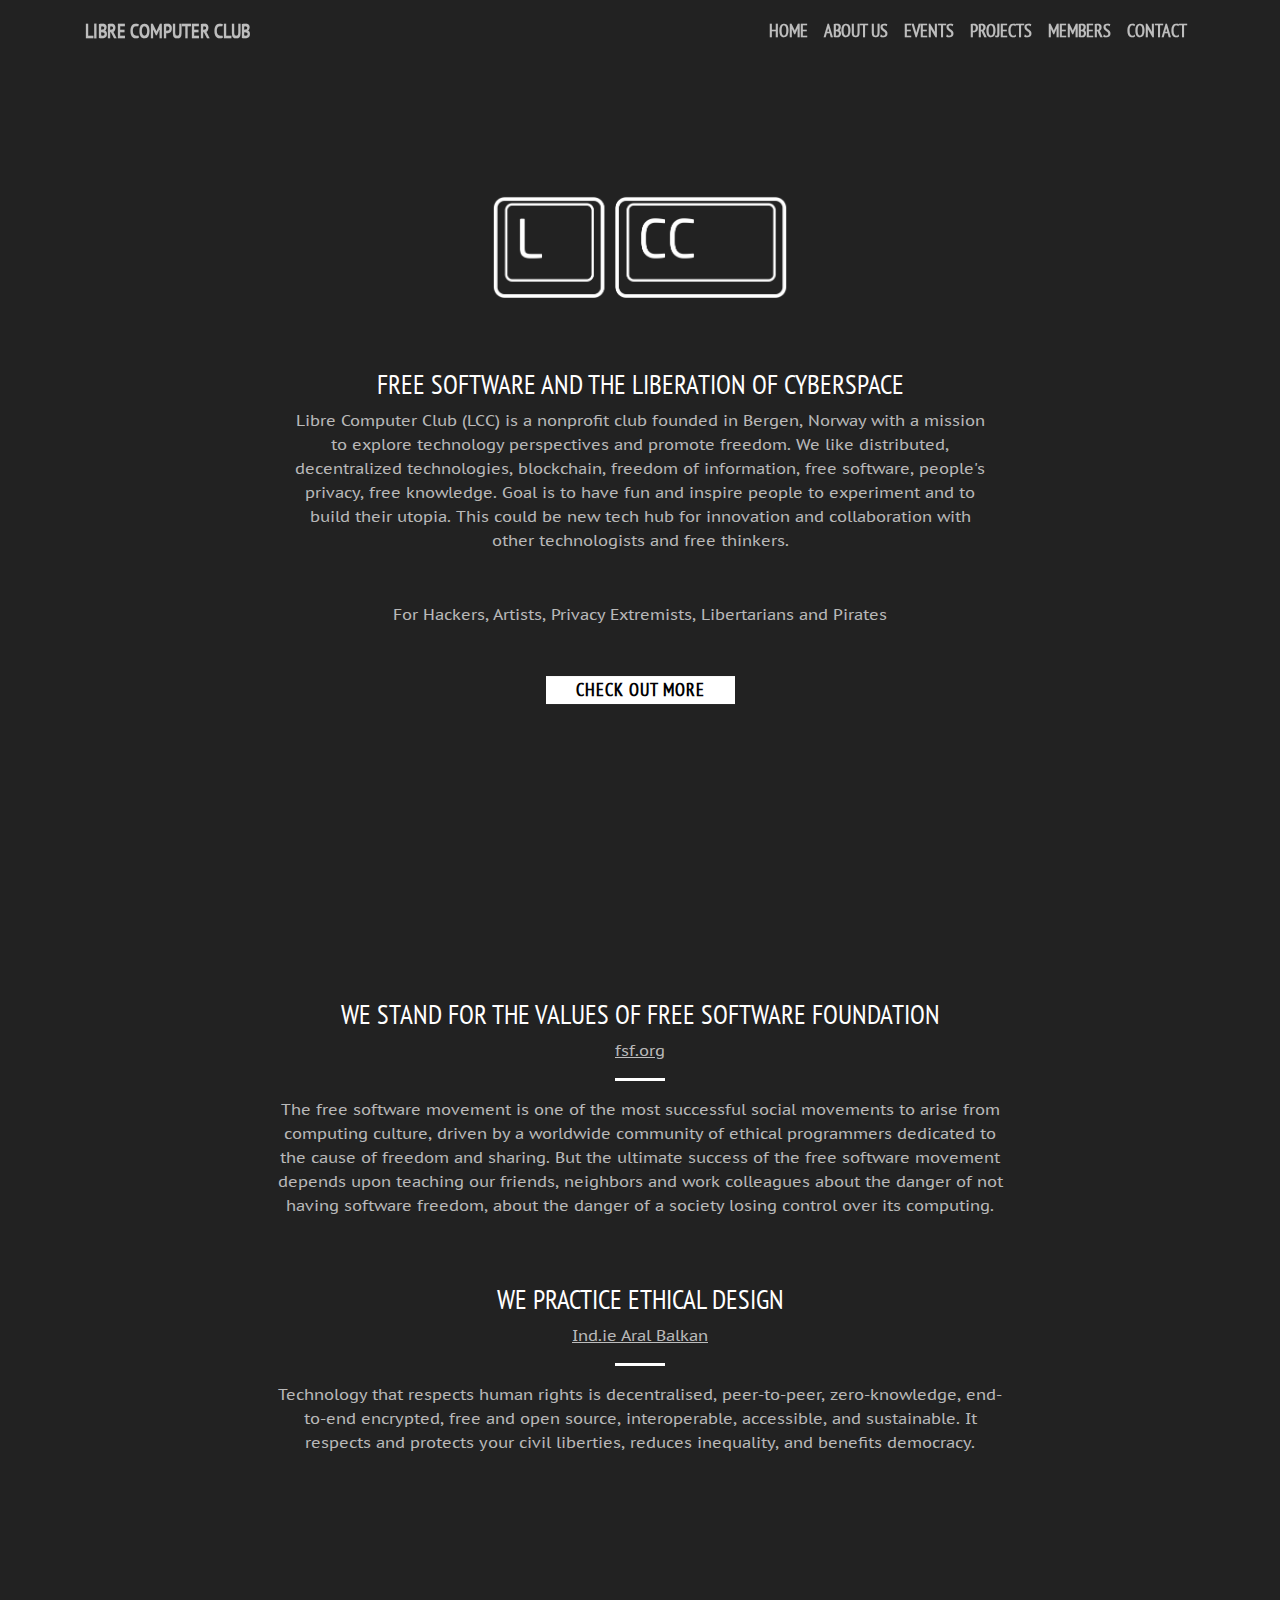
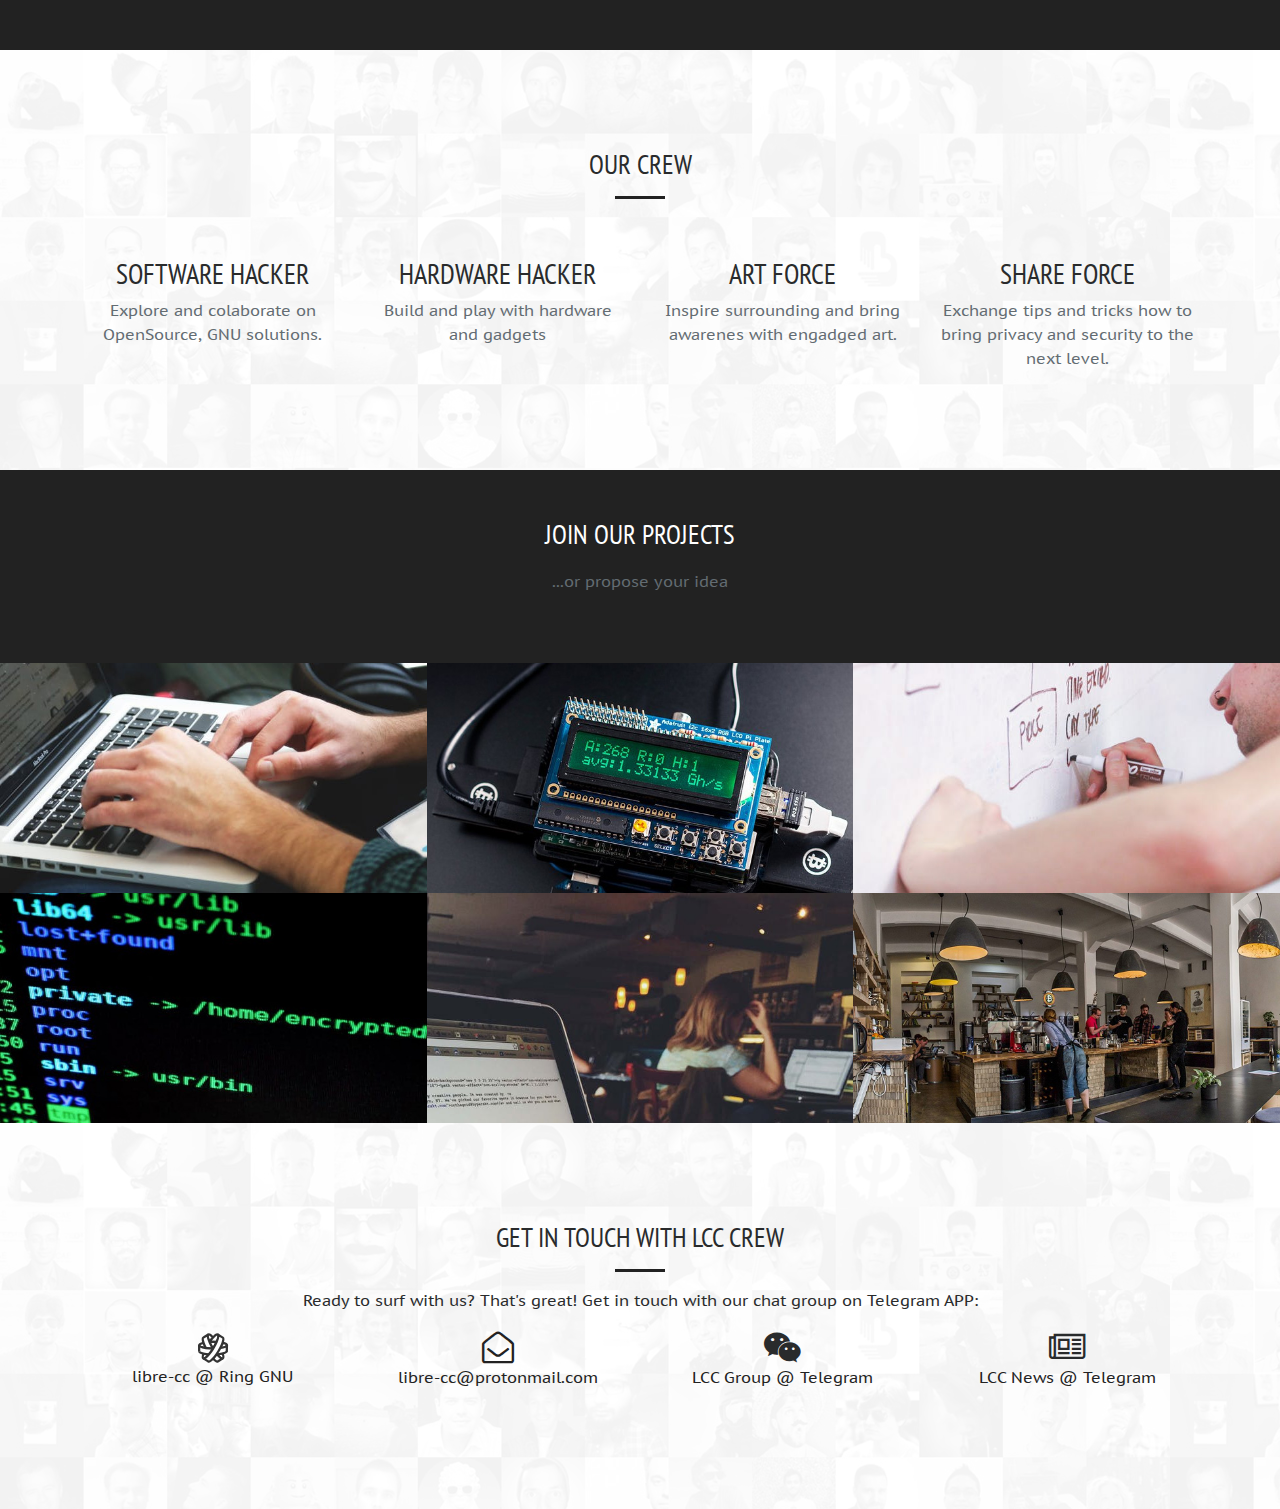
<file: index.html>
<!DOCTYPE html>
<html lang="en">

<head>

    <meta charset="utf-8">
    <meta name="viewport" content="width=device-width, initial-scale=1, shrink-to-fit=no">
    <meta name="description" content="">
    <meta name="author" content="">

    <title>LCC - Libre Computer Club</title>

    <!-- Bootstrap core CSS -->
    <link href="vendor/bootstrap/css/bootstrap.min.css" rel="stylesheet">

    <!-- Custom fonts for this template -->
    <link href="vendor/font-awesome/css/font-awesome.min.css" rel="stylesheet" type="text/css">

    <!-- Plugin CSS -->
    <link href="vendor/magnific-popup/magnific-popup.css" rel="stylesheet">

    <!-- Custom styles for this template -->
    <link href="css/creative.min.css" rel="stylesheet">

    <!-- Temporary navbar container fix -->
    <style>
        .navbar-toggler {
            z-index: 1;
        }
        .ring{
            display: block;
            background-image: url("../img/ring-o.svg");
            background-repeat: no-repeat;
            background-size: 100% auto;
            width: 32px;
            height: 32px;
            margin: 0px auto;
        }
        .postm::after {
            content: "@protonmail.com";
        }
        @media (max-width: 576px) {
            nav>.container {
                width: 100%;
            }
        }
    </style>

</head>

<body id="page-top">

    <!-- Navigation -->
    <nav class="navbar fixed-top navbar-toggleable-md navbar-light" id="mainNav">
        <button class="navbar-toggler navbar-toggler-right" type="button" data-toggle="collapse" data-target="#navbarExample" aria-controls="navbarExample" aria-expanded="false" aria-label="Toggle navigation">
            <span class="navbar-toggler-icon"></span>
        </button>
        <div class="container">
            <a class="navbar-brand PTSans-Narrow" href="#page-top">Libre Computer Club</a>
            <div class="collapse navbar-collapse" id="navbarExample">
                <ul class="navbar-nav ml-auto PTSans-Narrow">
                    <li class="nav-item">
                        <a class="nav-link" href="#">Home</a>
                    </li>
                    <li class="nav-item">
                        <a class="nav-link" href="#about">About us</a>
                    </li>
                    <li class="nav-item">
                        <a class="nav-link" href="#services">Events</a>
                    </li>
                    <li class="nav-item">
                        <a class="nav-link" href="#portfolio">Projects</a>
                    </li>
                    <li class="nav-item">
                        <a class="nav-link" href="#contact">Members</a>
                    </li>
                    </li>
                    <li class="nav-item">
                        <a class="nav-link" href="#contact">Contact</a>
                    </li>
                </ul>
            </div>
        </div>
    </nav>

    <header class="masthead">
        <div class="header-content">
            <div class="header-content-inner">
                <h1 id="homeHeading">Libre Computer Club</h1>
                <br>
                <h2 class="section-heading text-white">Free Software and the Liberation of Cyberspace</h2>
                <p class="text-faded">Libre Computer Club (LCC) is a nonprofit club founded in Bergen, Norway with a mission to explore technology perspectives and promote freedom. We like distributed, decentralized technologies, blockchain, freedom of information,
                    free software, people's privacy, free knowledge. Goal is to have fun and inspire people to experiment and to build their utopia. This could be new tech hub for innovation and collaboration with other technologists and free thinkers.</p>

                <p>For Hackers, Artists, Privacy Extremists, Libertarians and Pirates</p>
                <a class="btn btn-primary btn-xl" href="#about">Check Out More</a>
            </div>
        </div>
    </header>

    <section class="bg-primary" id="about">
        <div class="container">
            <div class="row">
                <div class="col-lg-8 offset-lg-2 text-center">
                    <h2 class="section-heading text-white">We stand for the values of Free Software Foundation</h2>
                    <a class="text-faded links" target="_blank" href="http://www.fsf.org/">fsf.org</a>
                    <hr class="light">
                    <p class="text-faded">The free software movement is one of the most successful social movements to arise from computing culture, driven by a worldwide community of ethical programmers dedicated to the cause of freedom and sharing. But the ultimate success
                        of the free software movement depends upon teaching our friends, neighbors and work colleagues about the danger of not having software freedom, about the danger of a society losing control over its computing.
                    </p>
                    <br><br>
                    <h2 class="section-heading text-white">We practice Ethical Design</h2>
                    <a class="text-faded links" target="_blank" href="https://ind.ie/ethical-design/">Ind.ie Aral Balkan</a>
                    <hr class="light">
                    <p class="text-faded">Technology that respects human rights is decentralised, peer-to-peer, zero-knowledge, end-to-end encrypted, free and open source, interoperable, accessible, and sustainable. It respects and protects your civil liberties, reduces inequality,
                        and benefits democracy.</p>
                    <br><br>
                    <a class="btn btn-default btn-xl sr-button" href="#services">Get involved!</a>
                </div>
            </div>
        </div>
    </section>

    <section id="services">
        <div class="container">
            <div class="row">
                <div class="col-lg-12 text-center">
                    <h2 class="section-heading">Our Crew</h2>
                    <hr class="primary">
                </div>
            </div>
        </div>
        <div class="container">
            <div class="row">
                <div class="col-lg-3 col-md-6 text-center">
                    <div class="service-box">
                        <i class="fa fa-1x fa-heart text-primary sr-icons"></i>
                        <h3>Software Hacker</h3>
                        <p class="text-muted">Explore and colaborate on OpenSource, GNU solutions.</p>
                    </div>
                </div>
                <div class="col-lg-3 col-md-6 text-center">
                    <div class="service-box">
                        <i class="fa fa-1x fa-heart text-primary sr-icons"></i>
                        <h3>Hardware Hacker</h3>
                        <p class="text-muted">Build and play with hardware and gadgets</p>
                    </div>
                </div>
                <div class="col-lg-3 col-md-6 text-center">
                    <div class="service-box">
                        <i class="fa fa-1x fa-heart text-primary sr-icons"></i>
                        <h3>Art Force</h3>
                        <p class="text-muted">Inspire surrounding and bring awarenes with engadged art.</p>
                    </div>
                </div>
                <div class="col-lg-3 col-md-6 text-center">
                    <div class="service-box">
                        <i class="fa fa-1x fa-heart text-primary sr-icons"></i>
                        <h3>Share force</h3>
                        <p class="text-muted">Exchange tips and tricks how to bring privacy and security to the next level.</p>
                    </div>
                </div>
            </div>
        </div>
    </section>
    <div class="call-to-action bg-dark">
        <div class="container text-center">
            <h2>Join Our Projects</h2>
            <p class="text-muted">...or propose your idea</p>
        </div>
    </div>
    <section class="no-padding" id="portfolio">
        <div class="container-fluid">
            <div class="row no-gutter popup-gallery">
                <div class="col-lg-4 col-sm-6">
                    <div class="portfolio-box">
                        <img class="img-fluid" src="img/portfolio/thumbnails/1.jpg" alt="">
                        <div class="portfolio-box-caption">
                            <div class="portfolio-box-caption-content">
                                <div class="project-category text-faded">
                                    Category
                                </div>
                                <div class="project-name">
                                    OpenSource
                                </div>
                            </div>
                        </div>
                    </div>
                </div>
                <div class="col-lg-4 col-sm-6">
                    <div class="portfolio-box" >
                        <img class="img-fluid" src="img/portfolio/thumbnails/2.jpg" alt="">
                        <div class="portfolio-box-caption">
                            <div class="portfolio-box-caption-content">
                                <div class="project-category text-faded">
                                    Category
                                </div>
                                <div class="project-name">
                                    HardwareHacks
                                </div>
                            </div>
                        </div>
                    </div>
                </div>
                <div class="col-lg-4 col-sm-6">
                    <div class="portfolio-box">
                        <img class="img-fluid" src="img/portfolio/thumbnails/3.jpg" alt="">
                        <div class="portfolio-box-caption">
                            <div class="portfolio-box-caption-content">
                                <div class="project-category text-faded">
                                    Category
                                </div>
                                <div class="project-name">
                                    New_Ideas
                                </div>
                            </div>
                        </div>
                    </div>
                </div>
                <div class="col-lg-4 col-sm-6">
                    <div class="portfolio-box" >
                        <img class="img-fluid" src="img/portfolio/thumbnails/4.jpg" alt="">
                        <div class="portfolio-box-caption">
                            <div class="portfolio-box-caption-content">
                                <div class="project-category text-faded">
                                    Category
                                </div>
                                <div class="project-name">
                                    Programming
                                </div>
                            </div>
                        </div>
                    </div>
                </div>
                <div class="col-lg-4 col-sm-6">
                    <div class="portfolio-box">
                        <img class="img-fluid" src="img/portfolio/thumbnails/5.jpg" alt="">
                        <div class="portfolio-box-caption">
                            <div class="portfolio-box-caption-content">
                                <div class="project-category text-faded">
                                    Category
                                </div>
                                <div class="project-name">
                                    Hangouts
                                </div>
                            </div>
                        </div>
                    </div>
                </div>
                <div class="col-lg-4 col-sm-6">
                    <div class="portfolio-box">
                        <img class="img-fluid" src="img/portfolio/thumbnails/6.jpg" alt="">
                        <div class="portfolio-box-caption">
                            <div class="portfolio-box-caption-content">
                                <div class="project-category text-faded">
                                    Category
                                </div>
                                <div class="project-name">
                                    LCC Crypto Cafe
                                </div>
                            </div>
                        </div>
                    </div>
                </div>
            </div>
        </div>
    </section>



    <section id="contact">
        <div class="container">
            <div class="row">
                <div class="col-lg-8 offset-lg-2 text-center">
                    <h2 class="section-heading">Get In Touch with LCC Crew</h2>
                    <hr class="primary">
                    <p>Ready to surf with us? That's great! Get in touch with our chat group on Telegram APP:</p>
                </div>
                <div class="col-lg-3 text-center">
                    <i class="ring"></i>
                    <p><a target="_blank"  href="https://ring.cx">libre-cc @ Ring GNU</a></p>
                </div>
                <div class="col-lg-3 text-center">
                    <a target="_blank" href="publickey.libre-cc.txt">
                        <i class="fa fa fa-envelope-open-o fa-2x "></i>
                        <p class="postm">libre-cc</p>
                    </a>
                </div>
                <div class="col-lg-3 text-center">
                    <i class="fa fa-weixin fa-2x "></i>
                    <p><a target="_blank" href="https://t.me/joinchat/AAAAAA7NJtkN9v2lS11cxA">LCC Group @ Telegram</a></p>
                </div>
                <div class="col-lg-3 text-center">
                    <i class="fa fa-newspaper-o fa-2x "></i>
                    <p><a target="_blank" href="https://t.me/LibreComputerClub">LCC News @ Telegram</a></p>
                </div>
            </div>
        </div>
    </section>

    <!-- Bootstrap core JavaScript -->
    <script src="vendor/jquery/jquery.min.js"></script>
    <script src="vendor/tether/tether.min.js"></script>
    <script src="vendor/bootstrap/js/bootstrap.min.js"></script>

    <!-- Plugin JavaScript -->
    <script src="vendor/jquery-easing/jquery.easing.min.js"></script>
    <script src="vendor/scrollreveal/scrollreveal.min.js"></script>
    <script src="vendor/magnific-popup/jquery.magnific-popup.min.js"></script>

    <!-- Custom scripts for this template -->
    <script src="js/creative.min.js"></script>

</body>

</html>
</file>
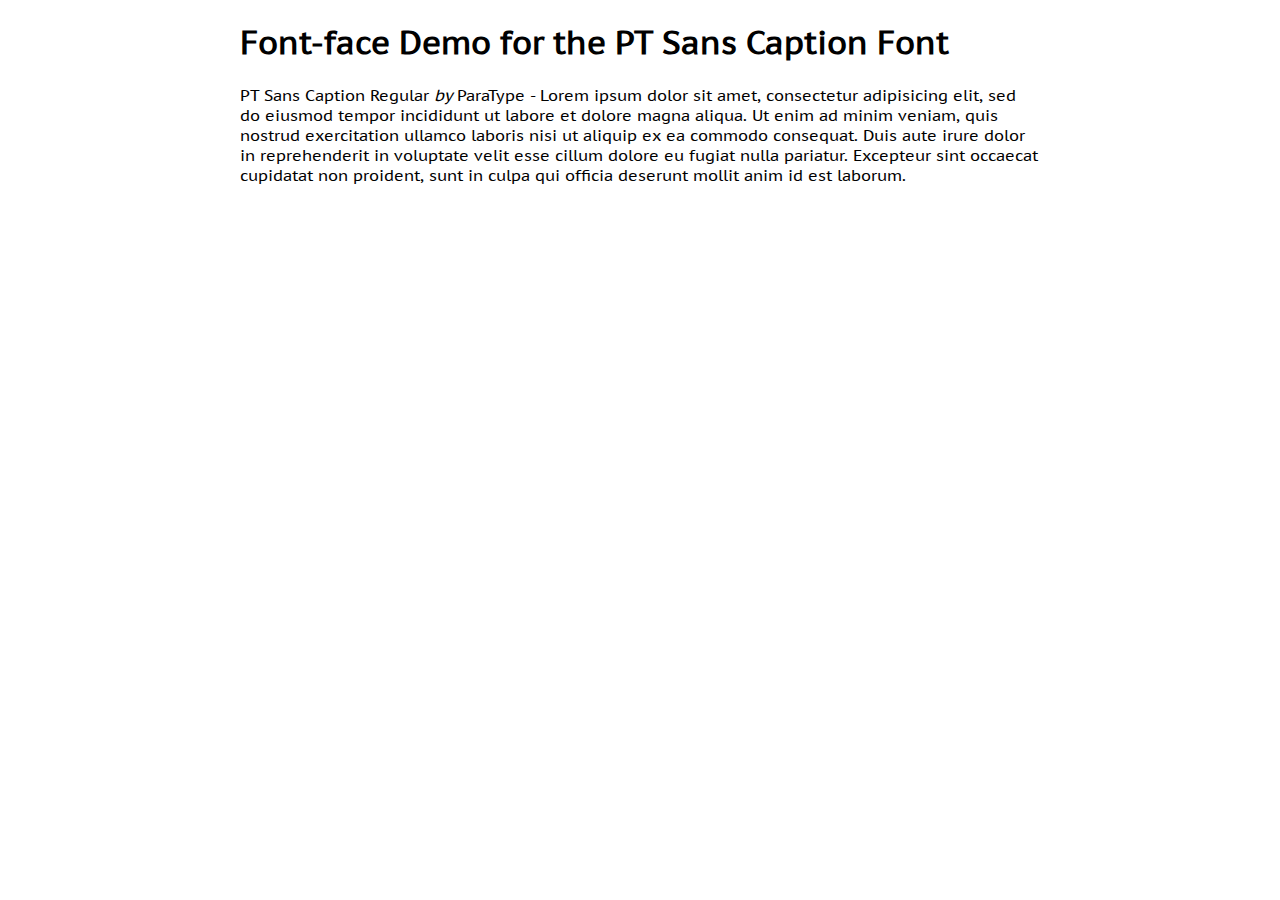
<file: fonts/PTSansCaption/demo.html>
<!DOCTYPE html>

<html lang="en">
<head>
	<meta charset="utf-8"/>
	<title>Font Face Demo</title>
	<link rel="stylesheet" href="stylesheet.css" type="text/css" charset="utf-8">
	<style type="text/css" media="screen">
		#container {
			width: 800px;
			margin-left: auto;
			margin-right: auto;
		}
	</style>
</head>
<body>
	<div id="container">
		<h1 class="fontpro">Font-face Demo for the PT Sans Caption Font</h1>
    <p class="fontpro">PT Sans Caption Regular <em>by</em> ParaType - Lorem ipsum dolor sit amet, consectetur adipisicing elit, sed do eiusmod tempor incididunt ut labore et dolore magna aliqua. Ut enim ad minim veniam, quis nostrud exercitation ullamco laboris nisi ut aliquip ex ea commodo consequat. Duis aute irure dolor in reprehenderit in voluptate velit esse cillum dolore eu fugiat nulla pariatur. Excepteur sint occaecat cupidatat non proident, sunt in culpa qui officia deserunt mollit anim id est laborum.</p>
	</div>
</body>
</html>
</file>
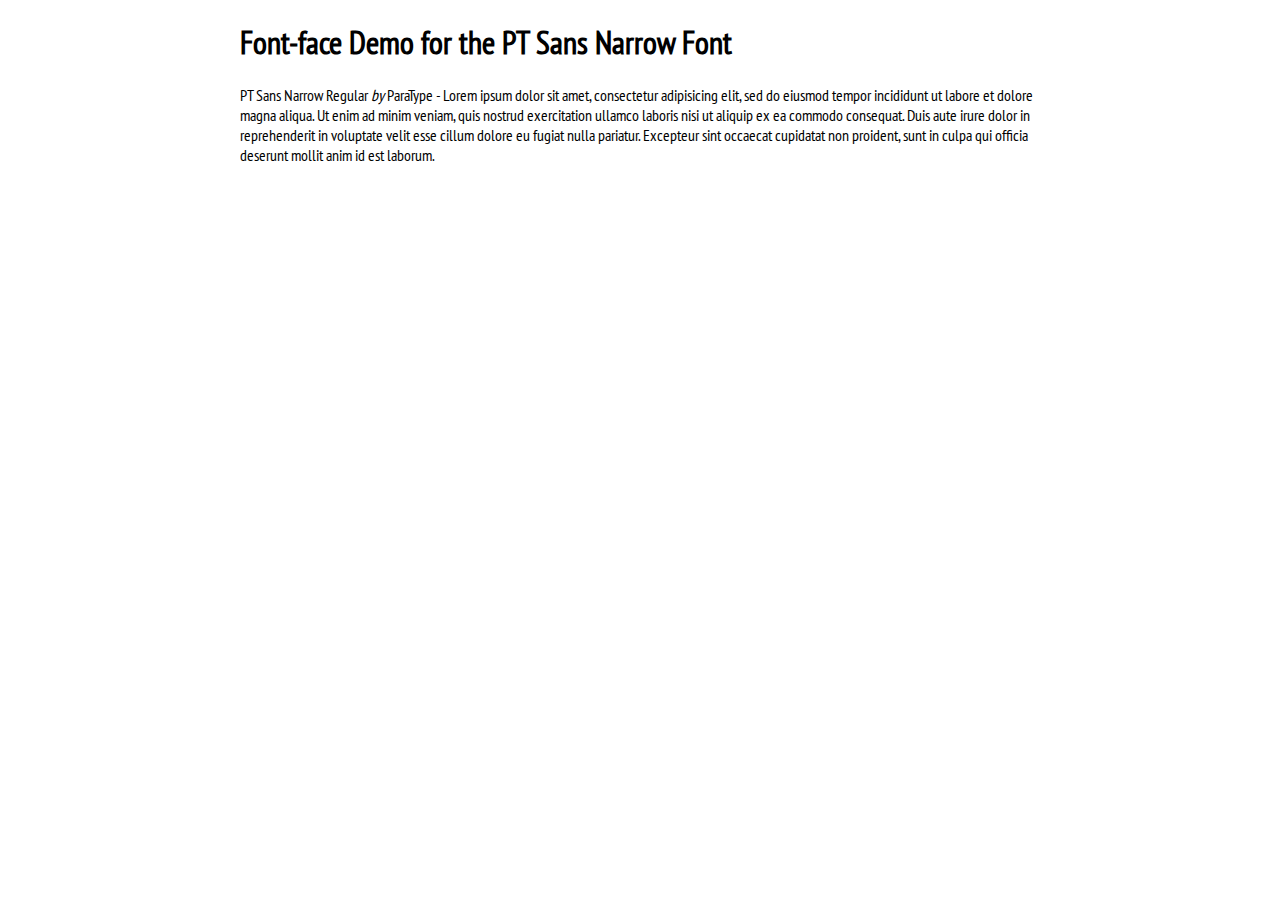
<file: fonts/PTSansNarrow (1)/demo.html>
<!DOCTYPE html>

<html lang="en">
<head>
	<meta charset="utf-8"/>
	<title>Font Face Demo</title>
	<link rel="stylesheet" href="stylesheet.css" type="text/css" charset="utf-8">
	<style type="text/css" media="screen">
		#container {
			width: 800px;
			margin-left: auto;
			margin-right: auto;
		}
	</style>
</head>
<body>
	<div id="container">
		<h1 class="fontpro">Font-face Demo for the PT Sans Narrow Font</h1>
    <p class="fontpro">PT Sans Narrow Regular <em>by</em> ParaType - Lorem ipsum dolor sit amet, consectetur adipisicing elit, sed do eiusmod tempor incididunt ut labore et dolore magna aliqua. Ut enim ad minim veniam, quis nostrud exercitation ullamco laboris nisi ut aliquip ex ea commodo consequat. Duis aute irure dolor in reprehenderit in voluptate velit esse cillum dolore eu fugiat nulla pariatur. Excepteur sint occaecat cupidatat non proident, sunt in culpa qui officia deserunt mollit anim id est laborum.</p>
	</div>
</body>
</html>
</file>
<file: fonts/PTSansCaption/stylesheet.css>
/* Designed by ParaType */
/* FontFace Generated by FontPro */

@font-face {
  font-family: 'PTSans-Caption';
  src: url('PT_Sans-Caption-Web-Regular.eot');
  src: url('PT_Sans-Caption-Web-Regular.eot?#iefix') format('embedded-opentype'),
       url('PT_Sans-Caption-Web-Regular.woff') format('woff'),
       url('PT_Sans-Caption-Web-Regular.ttf') format('truetype'),
       url('PT_Sans-Caption-Web-Regular.svg#PTSans-Caption') format('svg');
}

.fontpro,.fontpro-35458 {
  font-family: 'PTSans-Caption',sans-serif;
}
</file>
<file: fonts/PTSansNarrow (1)/stylesheet.css>
/* Designed by  */
/* FontFace Generated by FontPro */

@font-face {
  font-family: 'PTSans-Narrow';
  src: url('PT_Sans-Narrow-Web-Regular.eot');
  src: url('PT_Sans-Narrow-Web-Regular.eot?#iefix') format('embedded-opentype'),
       url('PT_Sans-Narrow-Web-Regular.woff') format('woff'),
       url('PT_Sans-Narrow-Web-Regular.ttf') format('truetype'),
       url('PT_Sans-Narrow-Web-Regular.svg#PTSans-Narrow') format('svg');
}

.fontpro,.fontpro-35251 {
  font-family: 'PTSans-Narrow',sans-serif;
}
</file>
<file: css/creative.min.css>
@font-face{font-family:'PTSans-Narrow';src:url("../fonts/PT_Sans-Narrow-Web-Regular.eot");src:url("../fonts/PT_Sans-Narrow-Web-Regular.eot?#iefix") format("embedded-opentype"),url("../fonts/PT_Sans-Narrow-Web-Regular.woff") format("woff"),url("../fonts/PT_Sans-Narrow-Web-Regular.ttf") format("truetype"),url("../fonts/PT_Sans-Narrow-Web-Regular.svg#PTSans-NarrowBold") format("svg")}.PTSans-Narrow{font-family:'PTSans-Narrow',sans-serif}@font-face{font-family:'PTSans-Caption';src:url("../fonts/PT_Sans-Caption-Web-Regular.eot");src:url("../fonts/PT_Sans-Caption-Web-Regular.eot?#iefix") format("embedded-opentype"),url("../fonts/PT_Sans-Caption-Web-Regular.woff") format("woff"),url("../fonts/PT_Sans-Caption-Web-Regular.ttf") format("truetype"),url("../fonts/PT_Sans-Caption-Web-Regular.svg#PTSans-Caption") format("svg")}.PTSans-Caption{font-family:'PTSans-Caption',sans-serif}html,body{width:100%;height:100%}body{font-family:'PTSans-Caption', 'Helvetica Neue', Arial, sans-serif}hr{max-width:50px;border-width:3px;border-color:#222}hr.light{border-color:white}a{color:#222;-webkit-transition:all .2s;-moz-transition:all .2s;transition:all .2s}a:hover,a:focus{color:#222}h1,h2,h3,h4,h5,h6{font-family:'PTSans-Narrow', 'Helvetica Neue', Arial, sans-serif;font-family:'PTSans-NarrowBold',sans-serif;font-family:'PTSans-Narrow',sans-serif;text-transform:uppercase}h2{font-size:1.7rem}p{font-size:16px;line-height:1.5;margin-bottom:20px}.bg-primary{background-color:#222 !important}.bg-dark{color:white;background-color:#222 !important}.text-faded{color:rgba(255,255,255,0.7)}section{padding:100px 0}.section-heading{margin-top:0}.no-padding{padding:0}::-moz-selection{color:white;background:#222;text-shadow:none}::selection{color:white;background:#222;text-shadow:none}.links{text-decoration:underline}.links:hover{color:#fff}img::selection{color:white;background:transparent}img::-moz-selection{color:white;background:transparent}body{-webkit-tap-highlight-color:#222}.btn.btn-xl{border-radius:0;font-family:'PTSans-Narrow', 'Helvetica Neue', Arial, sans-serif;font-size:18px;padding:5px 30px !important;line-height:1;letter-spacing:1px}#mainNav{border-color:rgba(34,34,34,0.05);background-color:white;-webkit-transition:all .2s;-moz-transition:all .2s;transition:all .2s}#mainNav .navbar-brand{font-weight:700;text-transform:uppercase;color:#222}#mainNav .navbar-brand:hover,#mainNav .navbar-brand:focus{color:#222}#mainNav .navbar-toggle{font-size:12px;font-weight:700;text-transform:uppercase;color:#222}#mainNav .navbar-nav>li.nav-item>a.nav-link,#mainNav .navbar-nav>li.nav-item>a.nav-link:focus{font-size:18px;font-weight:700;text-transform:uppercase;color:#222}#mainNav .navbar-nav>li.nav-item>a.nav-link:hover,#mainNav .navbar-nav>li.nav-item>a.nav-link:focus:hover{color:#222}#mainNav .navbar-nav>li.nav-item>a.nav-link.active,#mainNav .navbar-nav>li.nav-item>a.nav-link:focus.active{color:#222 !important;background-color:transparent}#mainNav .navbar-nav>li.nav-item>a.nav-link.active:hover,#mainNav .navbar-nav>li.nav-item>a.nav-link:focus.active:hover{background-color:transparent}@media (min-width: 992px){#mainNav{border-color:rgba(255,255,255,0.3);background-color:transparent}#mainNav .navbar-brand{color:rgba(255,255,255,0.7)}#mainNav .navbar-brand:hover,#mainNav .navbar-brand:focus{color:white}#mainNav .navbar-nav>li.nav-item>a.nav-link,#mainNav .navbar-nav>li.nav-item>a.nav-link:focus{color:rgba(255,255,255,0.7)}#mainNav .navbar-nav>li.nav-item>a.nav-link:hover,#mainNav .navbar-nav>li.nav-item>a.nav-link:focus:hover{color:white}#mainNav.navbar-shrink{border-color:rgba(34,34,34,0.05);background-color:white}#mainNav.navbar-shrink .navbar-brand{color:#222}#mainNav.navbar-shrink .navbar-brand:hover,#mainNav.navbar-shrink .navbar-brand:focus{color:#222}#mainNav.navbar-shrink .navbar-nav>li.nav-item>a.nav-link,#mainNav.navbar-shrink .navbar-nav>li.nav-item>a.nav-link:focus{color:#222}#mainNav.navbar-shrink .navbar-nav>li.nav-item>a.nav-link:hover,#mainNav.navbar-shrink .navbar-nav>li.nav-item>a.nav-link:focus:hover{color:#222}}header.masthead{position:relative;width:100%;min-height:auto;text-align:center;color:white;background:#222;background-position:center;-webkit-background-size:cover;-moz-background-size:cover;-o-background-size:cover;background-size:cover}header.masthead .header-content{position:relative;width:100%;padding:100px 15px 100px;text-align:center}header.masthead .header-content .header-content-inner h1{font-size:30px;font-weight:700;margin-top:0;margin-bottom:0;text-transform:uppercase;overflow:hidden;text-indent:-99999px;background:url("../img/Libre-Computer-Club-logo.png") no-repeat center;background-size:300px auto;height:150px}header.masthead .header-content .header-content-inner hr{margin:30px auto;border-color:#fff}header.masthead .header-content .header-content-inner p{font-size:16px;font-weight:300;margin-bottom:50px;color:rgba(255,255,255,0.7)}header.masthead .header-content .header-content-inner a.btn-primary{background:#fff;color:#000;padding:15px 30px;border-radius:0}@media (min-width: 768px){header.masthead{height:100%;min-height:600px}header.masthead .header-content{position:absolute;top:50%;padding:0 50px;-webkit-transform:translateY(-50%);-ms-transform:translateY(-50%);transform:translateY(-50%)}header.masthead .header-content .header-content-inner{max-width:1000px;margin-right:auto;margin-left:auto}header.masthead .header-content .header-content-inner h1{font-size:50px}header.masthead .header-content .header-content-inner p{font-size:16px;max-width:70%;margin-right:auto;margin-left:auto}}.service-box{max-width:400px;margin:50px auto 0}@media (min-width: 992px){.service-box{margin:20px auto 0}}.service-box p{margin-bottom:0}.portfolio-box{position:relative;display:block;max-width:650px;margin:0 auto}.portfolio-box .portfolio-box-caption{position:absolute;bottom:0;display:block;width:100%;height:100%;text-align:center;opacity:0;color:white;background:rgba(34,34,34,0.9);-webkit-transition:all .2s;-moz-transition:all .2s;transition:all .2s}.portfolio-box .portfolio-box-caption .portfolio-box-caption-content{position:absolute;top:50%;width:100%;transform:translateY(-50%);text-align:center}.portfolio-box .portfolio-box-caption .portfolio-box-caption-content .project-category,.portfolio-box .portfolio-box-caption .portfolio-box-caption-content .project-name{padding:0 15px;font-family:'PTSans-Narrow', 'Helvetica Neue', Arial, sans-serif;text-transform:uppercase}.portfolio-box .portfolio-box-caption .portfolio-box-caption-content .project-category{font-size:14px;font-weight:600;text-transform:uppercase}.portfolio-box .portfolio-box-caption .portfolio-box-caption-content .project-name{font-size:18px}.portfolio-box:hover .portfolio-box-caption{opacity:1}.portfolio-box:focus{outline:none}@media (min-width: 768px){.portfolio-box .portfolio-box-caption .portfolio-box-caption-content .project-category{font-size:16px}.portfolio-box .portfolio-box-caption .portfolio-box-caption-content .project-name{font-size:22px}}.call-to-action{padding:50px 0}.call-to-action h2{margin:0 auto 20px}.text-primary{color:#222 !important}.no-gutter>[class*='col-']{padding-right:0;padding-left:0}.btn-default{color:#222;border-color:#fff;background-color:#fff;font-family:'PTSans-Narrow', 'Helvetica Neue', Arial, sans-serif}.btn-default:focus,.btn-default.focus{color:#222;border-color:#bfbfbf;background-color:#e6e6e6}.btn-default:hover{color:#222;border-color:#e0e0e0;background-color:#e6e6e6}.btn-default:active,.btn-default.active,.open>.btn-default.dropdown-toggle{color:#222;border-color:#e0e0e0;background-color:#e6e6e6}.btn-default:active:hover,.btn-default:active:focus,.btn-default:active.focus,.btn-default.active:hover,.btn-default.active:focus,.btn-default.active.focus,.open>.btn-default.dropdown-toggle:hover,.open>.btn-default.dropdown-toggle:focus,.open>.btn-default.dropdown-toggle.focus{color:#222;border-color:#bfbfbf;background-color:#d4d4d4}.btn-default:active,.btn-default.active,.open>.btn-default.dropdown-toggle{background-image:none}.btn-default.disabled:hover,.btn-default.disabled:focus,.btn-default.disabled.focus,.btn-default[disabled]:hover,.btn-default[disabled]:focus,.btn-default[disabled].focus,fieldset[disabled] .btn-default:hover,fieldset[disabled] .btn-default:focus,fieldset[disabled] .btn-default.focus{border-color:#fff;background-color:#fff}.btn-default .badge{color:#fff;background-color:#222}.btn-primary{color:#fff;border-color:#222;background-color:#222;font-family:'PTSans-Narrow', 'Helvetica Neue', Arial, sans-serif}.btn-primary:focus,.btn-primary.focus{color:#fff;border-color:#000;background-color:#090909}.btn-primary:hover{color:#fff;border-color:#030303;background-color:#090909}.btn-primary:active,.btn-primary.active,.open>.btn-primary.dropdown-toggle{color:#fff;border-color:#030303;background-color:#090909}.btn-primary:active:hover,.btn-primary:active:focus,.btn-primary:active.focus,.btn-primary.active:hover,.btn-primary.active:focus,.btn-primary.active.focus,.open>.btn-primary.dropdown-toggle:hover,.open>.btn-primary.dropdown-toggle:focus,.open>.btn-primary.dropdown-toggle.focus{color:#fff;border-color:#000;background-color:#000}.btn-primary:active,.btn-primary.active,.open>.btn-primary.dropdown-toggle{background-image:none}.btn-primary.disabled:hover,.btn-primary.disabled:focus,.btn-primary.disabled.focus,.btn-primary[disabled]:hover,.btn-primary[disabled]:focus,.btn-primary[disabled].focus,fieldset[disabled] .btn-primary:hover,fieldset[disabled] .btn-primary:focus,fieldset[disabled] .btn-primary.focus{border-color:#222;background-color:#222}.btn-primary .badge{color:#222;background-color:#fff}.btn{font-weight:700;text-transform:uppercase;border:none;border-radius:300px;font-family:'PTSans-Caption', 'Helvetica Neue', Arial, sans-serif}.btn-xl{padding:15px 30px}#services,#contact{background:url("../img/ppl.png") repeat 0 0}

/*# sourceMappingURL=creative.min.css.map */
</file>
